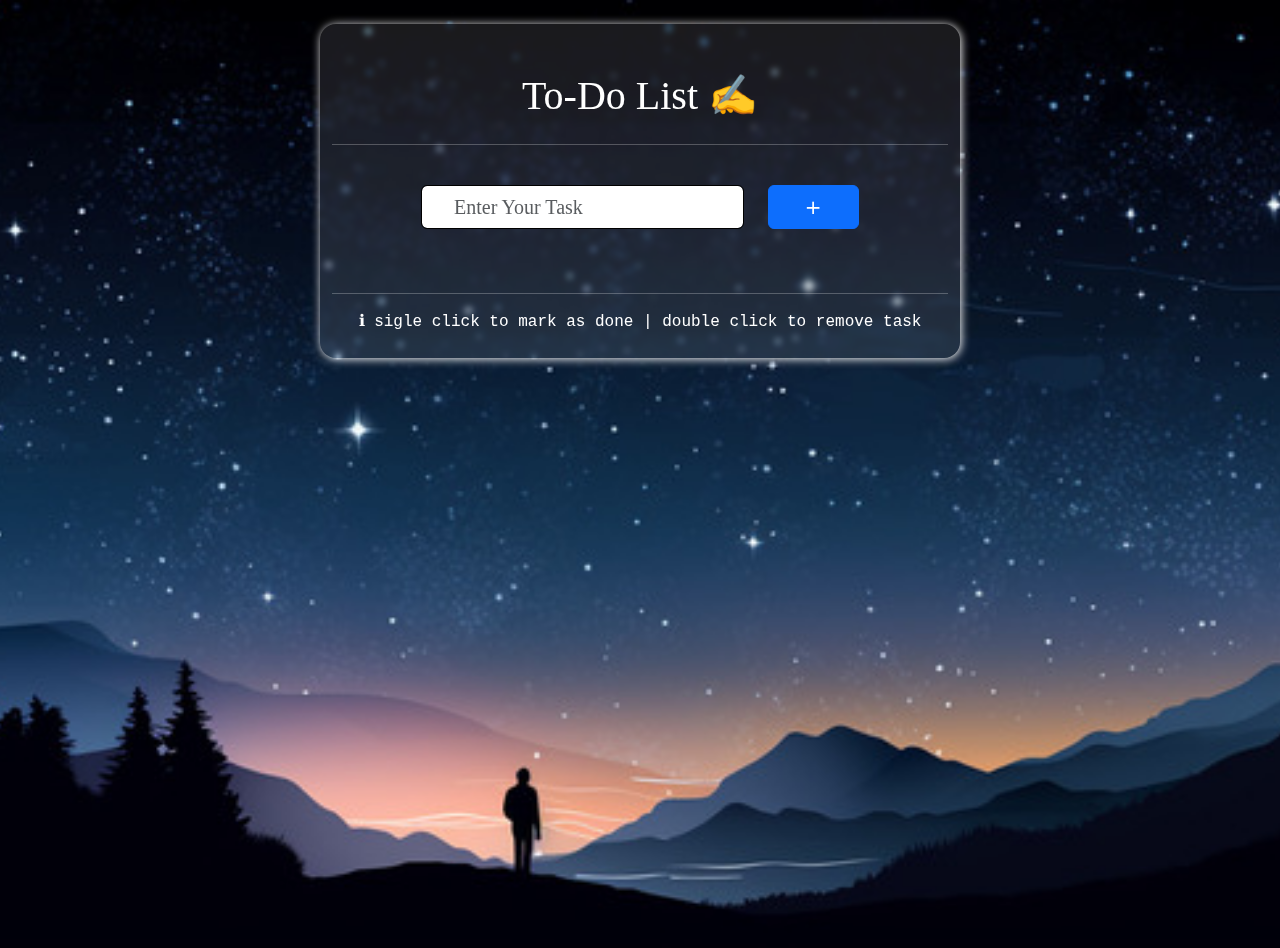
<file: index.html>
<!DOCTYPE html>
<html lang="en">

<head>
    <meta charset="UTF-8">
    <meta name="viewport" content="width=device-width, initial-scale=1.0">
    <title>To-Do List</title>
    <link rel="icon" href="todo.png">
    <link rel="stylesheet" href="To-Do.css">
    <link href="https://cdn.jsdelivr.net/npm/bootstrap@5.3.3/dist/css/bootstrap.min.css" rel="stylesheet"
        integrity="sha384-QWTKZyjpPEjISv5WaRU9OFeRpok6YctnYmDr5pNlyT2bRjXh0JMhjY6hW+ALEwIH" crossorigin="anonymous">

</head>

<body class="text-bg-dark my-4">
    <div class="content container-lg  w-50 h-auto   py-4">
        <section class="h1 text-center my-4">To-Do List ✍️</section> 
        <hr>
        <section class="container-sm w-75  my-4  py-3">


            <form action="" style="width: 100%;">
                <div class="row">
                    <div class="col-sm-10 col-lg-9 "><input type="text" class="form-control" id="inputfield" placeholder="Enter Your Task" autocomplete="off"></div>
                    <div class="col-sm-2 col-lg-3"><button type="submit" class="btn btn-primary "  id="add-btn">+</button></div>
                </div>
            </form>
            <div class="error my-2 text-center "> </div>
            <div class="task-container container  my-4 text-bg-light"></div>
        </section>
        <hr>
        <div class="row">
            <div class="note col px-4 text-center">ℹ sigle click to mark as done | double click to remove task </div>
            
        </div>


    </div>
    
    <script src="To-Do.js"></script>

    <script src="https://cdn.jsdelivr.net/npm/@popperjs/core@2.11.8/dist/umd/popper.min.js"
        integrity="sha384-I7E8VVD/ismYTF4hNIPjVp/Zjvgyol6VFvRkX/vR+Vc4jQkC+hVqc2pM8ODewa9r"
        crossorigin="anonymous"></script>
    <script src="https://cdn.jsdelivr.net/npm/bootstrap@5.3.3/dist/js/bootstrap.min.js"
        integrity="sha384-0pUGZvbkm6XF6gxjEnlmuGrJXVbNuzT9qBBavbLwCsOGabYfZo0T0to5eqruptLy"
        crossorigin="anonymous"></script>
</body>

</html>
</file>
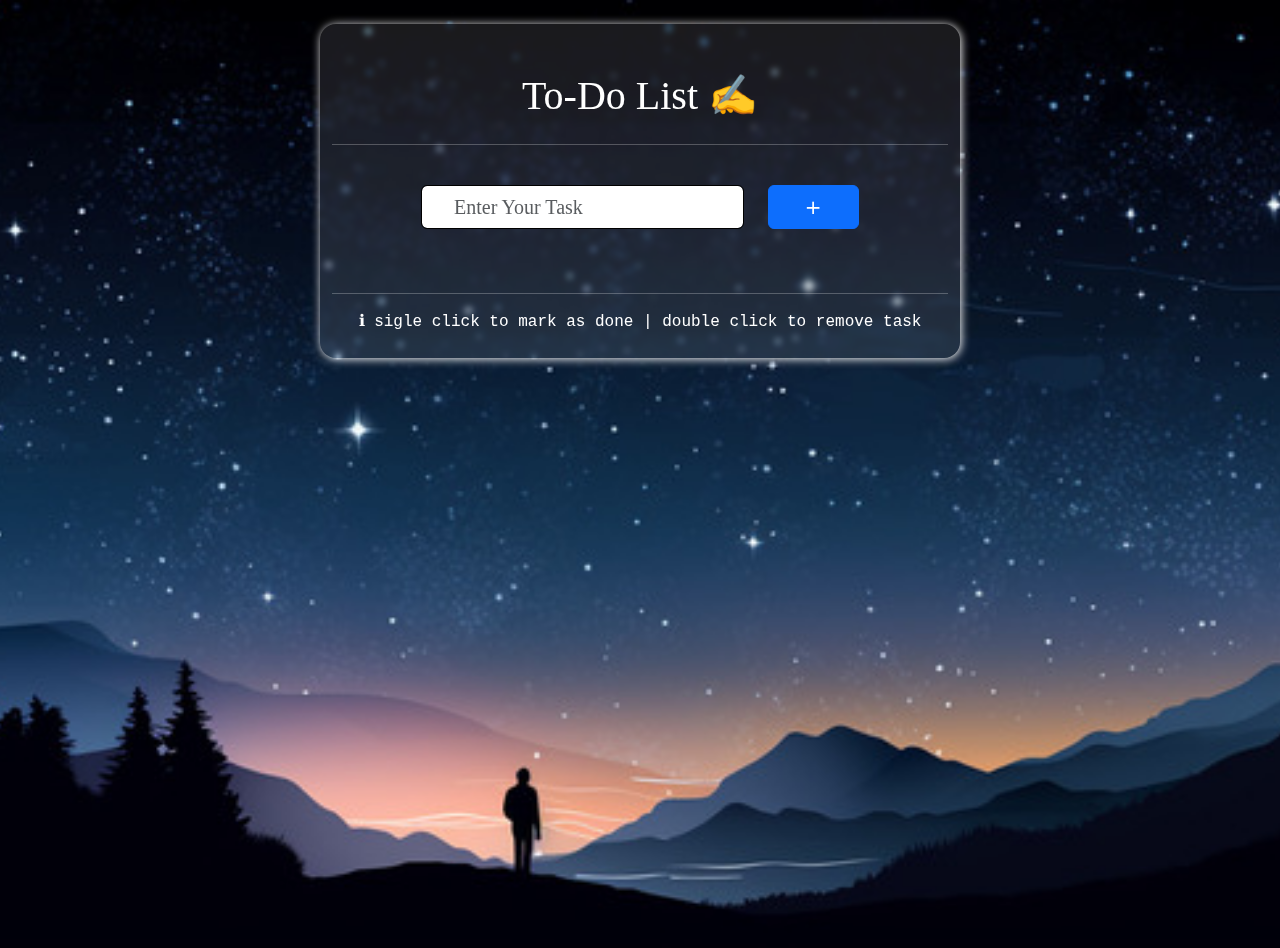
<file: To-Do.html>
<!DOCTYPE html>
<html lang="en">

<head>
    <meta charset="UTF-8">
    <meta name="viewport" content="width=device-width, initial-scale=1.0">
    <title>To-Do List</title>
    <link rel="icon" href="todo.png">
    <link rel="stylesheet" href="To-Do.css">
    <link href="https://cdn.jsdelivr.net/npm/bootstrap@5.3.3/dist/css/bootstrap.min.css" rel="stylesheet"
        integrity="sha384-QWTKZyjpPEjISv5WaRU9OFeRpok6YctnYmDr5pNlyT2bRjXh0JMhjY6hW+ALEwIH" crossorigin="anonymous">

</head>

<body class="text-bg-dark my-4">
    <div class="content container-lg  w-50 h-auto   py-4">
        <section class="h1 text-center my-4">To-Do List ✍️</section> 
        <hr>
        <section class="container-sm w-75  my-4  py-3">


            <form action="" style="width: 100%;">
                <div class="row">
                    <div class="col-sm-10 col-lg-9 "><input type="text" class="form-control" id="inputfield" placeholder="Enter Your Task" autocomplete="off"></div>
                    <div class="col-sm-2 col-lg-3"><button type="submit" class="btn btn-primary "  id="add-btn">+</button></div>
                </div>
            </form>
            <div class="error my-2 text-center "> </div>
            <div class="task-container container  my-4 text-bg-light"></div>
        </section>
        <hr>
        <div class="row">
            <div class="note col px-4 text-center">ℹ sigle click to mark as done | double click to remove task </div>
            
        </div>


    </div>
    
    <script src="To-Do.js"></script>

    <script src="https://cdn.jsdelivr.net/npm/@popperjs/core@2.11.8/dist/umd/popper.min.js"
        integrity="sha384-I7E8VVD/ismYTF4hNIPjVp/Zjvgyol6VFvRkX/vR+Vc4jQkC+hVqc2pM8ODewa9r"
        crossorigin="anonymous"></script>
    <script src="https://cdn.jsdelivr.net/npm/bootstrap@5.3.3/dist/js/bootstrap.min.js"
        integrity="sha384-0pUGZvbkm6XF6gxjEnlmuGrJXVbNuzT9qBBavbLwCsOGabYfZo0T0to5eqruptLy"
        crossorigin="anonymous"></script>
</body>

</html>
</file>
<file: To-Do.css>
*{
    margin: 0;
    padding: 0;
    box-sizing: border-box;

}
body{
    width: 100vw;
    height: 100vh;
    overflow: scroll;
    background-image: url(dark.jpg);
    background-repeat: no-repeat;
    background-size: cover;
    background-position: center;
}
.content
{
    background-color: rgba(255,255,255,0.1);
    backdrop-filter: blur(3px);
    border-radius: 16px;
    box-shadow: 1px 1px 10px white;
    margin: 1rem;
}
.h1{
    font-family: fantasy;
}

#inputfield{
   outline: none;
    border: 1px solid black;
    font-size: 20px;
    padding-left: 2rem;
}
#inputfield::placeholder{
    font-size: 20px;
    font-family: fantasy;
}
#add-btn{
    font-size: 20px;
    width: 100%;
    display: flex;
    justify-content: center;
    align-items: center;
}
#add-btn:hover{
    transform: scale(102%);
    box-shadow: 1px 1px 10px rgba(255, 255, 255, 0.415);
}
.error{
    font-size: 20px;
    color: red;
}
.note{
    font-size: 16px;
    font-family:'Courier New', Courier, monospace;
}
</file>
